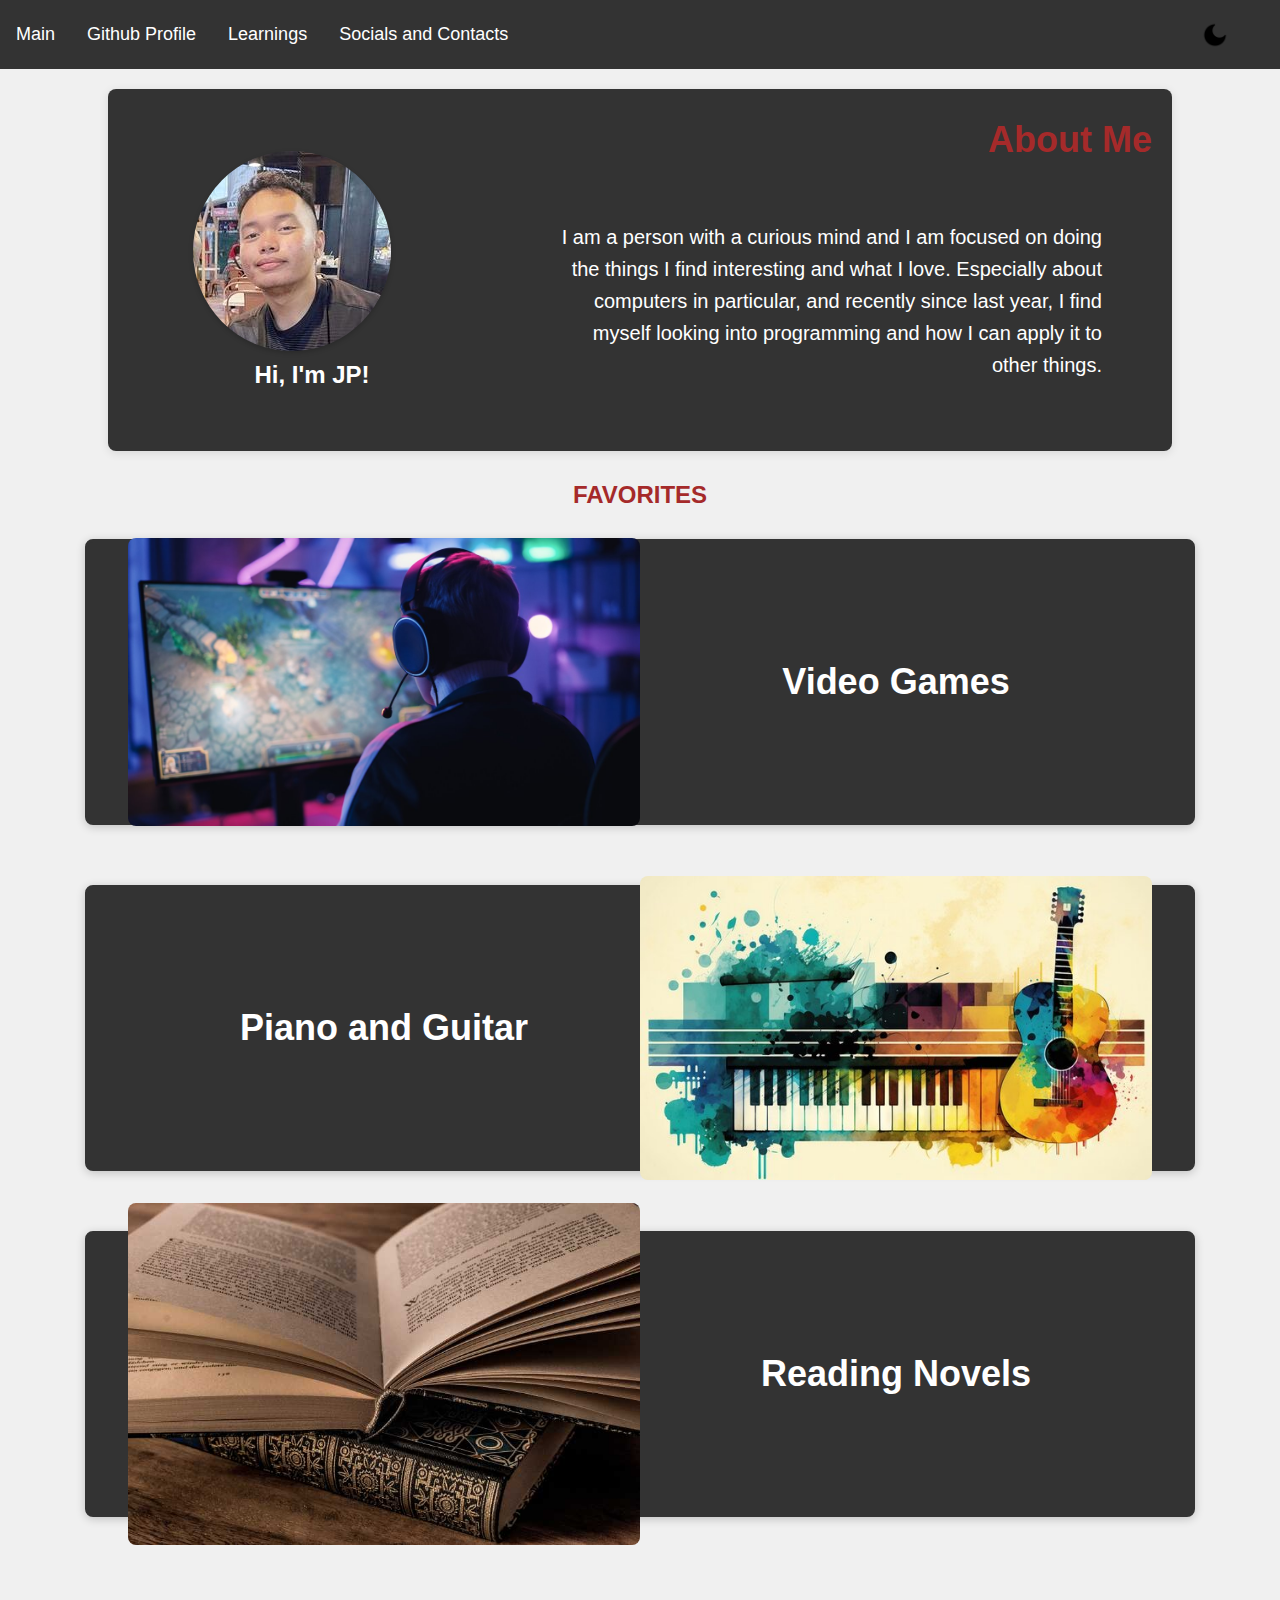
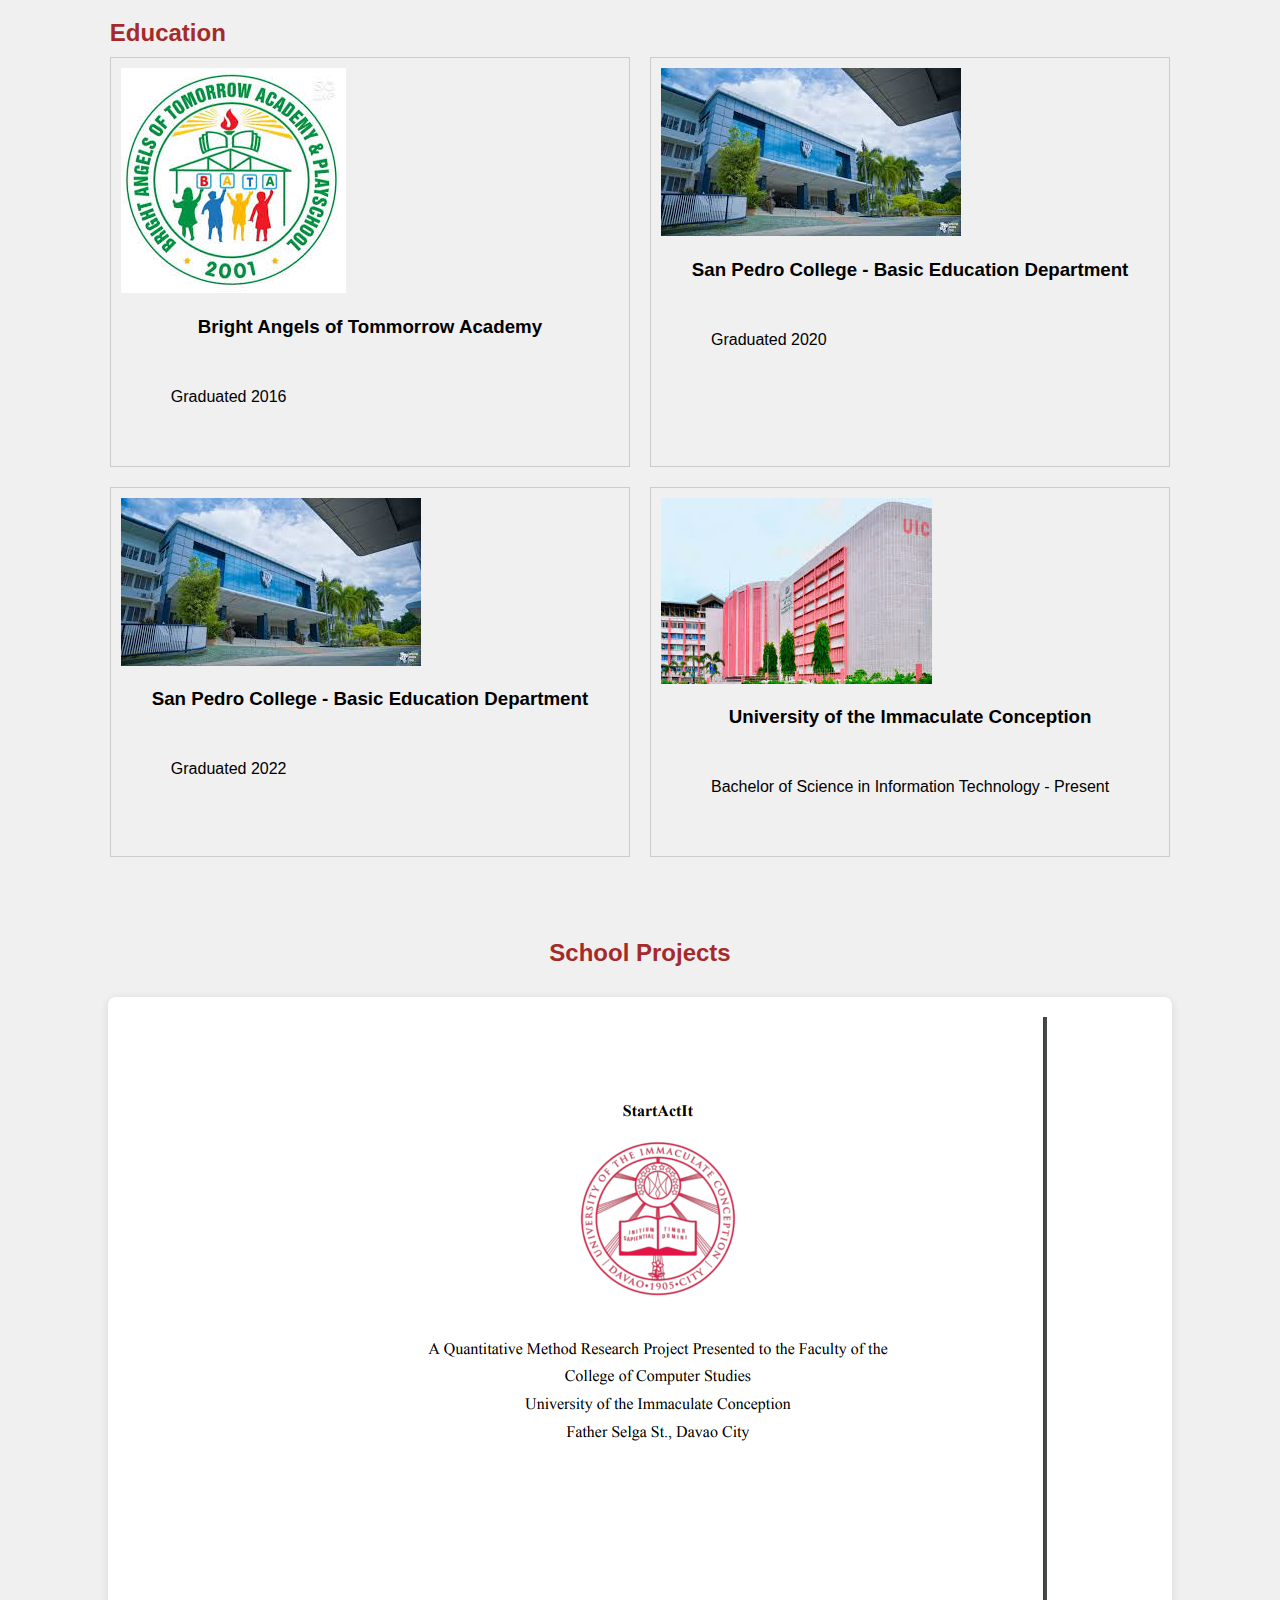
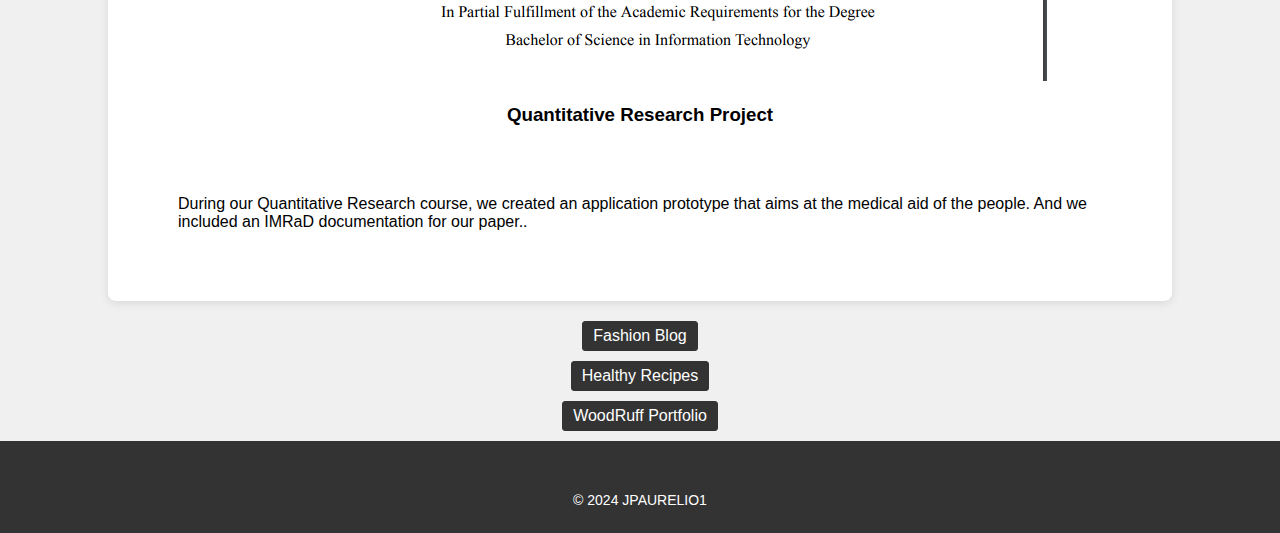
<file: index.html>
<!DOCTYPE html>
<html lang="en">

<head>
    <meta charset="UTF-8">
    <meta name="viewport" content="width=device-width, initial-scale=1.0">
    <title>Main Page</title>
    <link rel="stylesheet" href="style.css">
</head>

<body>

     <script src="script.js"></script>
    <div class="topbar">
        <a href="#Home">Main</a>
        <a href="https://github.com/JPAURELIO1">Github Profile</a>
        <a href="html\skills\index.html">Learnings</a>
        <a href="html\socials\index.html">Socials and Contacts</a>
        <img src="darkmode icon.png" alt="Toggle Dark Mode" class="dark-mode-button" onclick="toggleDarkMode()">
    </div>
    </div>
    <div class="about-me-container">
        <div class="image-content">
            <img src="JPphoto.jpg" alt="My Picture">
            <div class="greeting">Hi, I'm JP!</div>
        </div>
        <div class="text-content">
            <h1 id="about-me">About Me</h1>
            <div class="section">
                <p>I am a person with a curious mind and I am focused on doing the things I find interesting and what I
                    love. Especially about computers in particular, and recently since last year, I find myself looking
                    into programming and how I can apply it to other things.</p>
            </div>
        </div>
    </div>
    <div class="favorites-container">
        <h2 id="Favorites">FAVORITES</h2>
        <div class="favorites-list">
        </div>
    </div>


    <div class="favorite-item-container">
        <div class="item-left">
            <img src="favorites\VideoGames.jpg" alt="Video Games Image">
        </div>
        <div class="item-right">
            <h2>Video Games</h2>
        </div>
    </div>

    <div class="space"></div> 

    <div class="favorite-item-container">
        <div class="item-left">
            <h2>Piano and Guitar</h2>
        </div>
        <div class="item-right">
            <img src="favorites\Piano and Guitar.jpg" alt="Piano and Guitar Image">
        </div>
    </div>

    <div class="space"></div> 

    <div class="favorite-item-container">
        <div class="item-left">
            <img src="favorites\Novels.jpg" alt="Reading Novels Image">
        </div>
        <div class="item-right">
            <h2>Reading Novels</h2>
        </div>
    </div>


    <br>
    <br>
    <br>
    <br>

    <section id="education">
        <h2>Education</h2>
        <div class="education-grid">
            <div class="education-item">
                <img src="education\bataimg.jfif" alt="School Image">
                <h3>Bright Angels of Tommorrow Academy</h3>
                <p>Graduated 2016</p>
            </div>
            <div class="education-item">
                <img src="education\spcimg.jfif" alt="School Image">
                <h3>San Pedro College - Basic Education Department</h3>
                <p>Graduated 2020</p>
            </div>
            <div class="education-item">
                <img src="education\spcimg.jfif" alt="School Image">
                <h3>San Pedro College - Basic Education Department</h3>
                <p>Graduated 2022</p>
            </div>
            <div class="education-item">
                <img src="education\uicimg.jfif" alt="School Image">
                <h3>University of the Immaculate Conception</h3>
                <p>Bachelor of Science in Information Technology - Present</p>
            </div>
        </div>
    </section>

    <br>
    <br>
    <br>
    <br>

    <h2>School Projects</h2>
    <div class="proj-item-container">
      <a href="schoolProjects\StartActIt-Final-Paper-1.pdf">
        <img src="schoolProjects\project1img.PNG" alt="Project 1 Image">
      </a>
      <h3>Quantitative Research Project</h3>
      <p>During our Quantitative Research course, we created an application prototype that aims at the medical
        aid of the people. And we included an IMRaD documentation for our paper..</p>
    </div>


    <a class="normal-button" href="html\fashionblog\index.html">Fashion Blog</a>
    <a class="normal-button" href="html\recipes\index.html">Healthy Recipes</a>
    <a class="normal-button" href="html\woodruff portfolio\index.html">WoodRuff Portfolio</a>
 

    <footer>

        <div class="footer-content">
            <p>&copy; 2024 JPAURELIO1</p>
        </div>

    </footer>

</body>


</html>
</file>
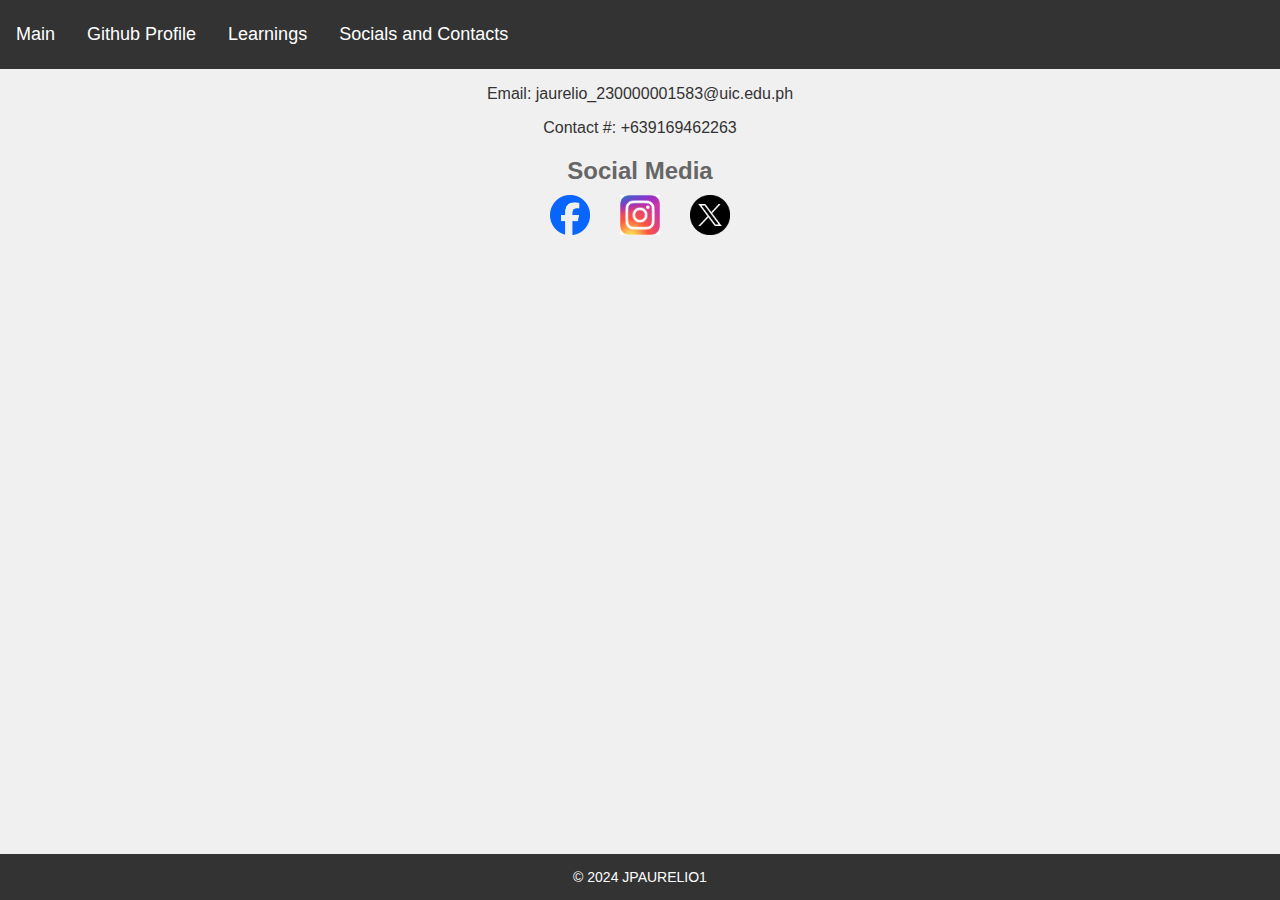
<file: html/socials/index.html>
<!DOCTYPE html>
<html lang="en">

<head>
  <meta charset="UTF-8">
  <meta name="viewport" content="width=device-width, initial-scale=1.0">
  <title>Socials and Contacts</title>
  <style>
    body {
      font-family: Rockwell, sans-serif;
      margin: 0;
      padding: 0;
      background-color: #f0f0f0;
      display: flex;
      flex-direction: column;
      align-items: center;
      min-height: 100vh;
    }


    .topbar {
      width: 100%;
      background-color: #333;
      overflow: hidden;
      padding: 10px 0;
    }

    .topbar a {
      float: left;
      display: block;
      color: white;
      text-align: center;
      padding: 14px 16px;
      text-decoration: none;
      font-size: 18px;
    }

    .topbar a:hover {
      background-color: #ddd;
      color: black;
    }


    #social-media {
      text-align: center;
      margin: 0;
    }

    .social-links {
      display: flex;
      justify-content: center;
      margin-bottom: 20px;
    }

    .social-links a {
      margin: 0 15px;
    }

    .social-links img {
      width: 40px;
      height: 40px;
    }

  
    .contact-info {
      font-size: 16px;
      color: #333;
    }

    .contact-info p {
      margin-bottom: 5px;
    }


    h2 {
      font-size: 24px;
      font-weight: bold;
      color: #666;
      margin-bottom: 10px;
    }

    footer {
      width: 100%;
      background-color: #333;
      margin-top: auto;
      padding: 1px 0;
      text-align: center;
    }

    .footer-content {
      color: white;
      font-size: 14px;
    }
  </style>
</head>

<body>
  <div class="topbar">
    <a href="https://jpaurelio1.github.io/">Main</a>
    <a href="https://github.com/JPAURELIO1">Github Profile</a>
    <a href="https://jpaurelio1.github.io/html/skills/index.html">Learnings</a>
    <a href="https://jpaurelio1.github.io/html/socials/index.html">Socials and Contacts</a>
  </div>
  <section id="social-media">

    <div class="contact-info">
      <p>Email: jaurelio_230000001583@uic.edu.ph</p>
      <p>Contact #: +639169462263</p>
    </div>

    <h2>Social Media</h2>
    <div class="social-links">
      <a href="https://www.facebook.com/jaypiiieeeismee" target="_blank">
        <img src="contacts\fbimg.png" alt="Facebook">
      </a>
      <a href="https://www.instagram.com/jaypieeee/" target="_blank">
        <img src="contacts\igimg.jfif" alt="Instagram">
      </a>
      <a href="https://idk" target="_blank">
        <img src="contacts\ximg.png" alt="Twitter">
      </a>
    </div>

  </section>
  <footer>

    <div class="footer-content">
      <p>&copy; 2024 JPAURELIO1</p>
    </div>
    
  </footer>
</body>

</html>
</file>
<file: style.css>
body {
    font-family: Rockwell, sans-serif;
    margin: 0;
    padding: 0;
    background-color: #f0f0f0;
    display: flex;
    flex-direction: column;
    align-items: center;
    min-height: 100vh;
}


.topbar {
    width: 100%;
    background-color: #333;
    overflow: hidden;
    padding: 10px 0;
    transition: background-color 0.3s ease-in-out, color 0.3s ease-in-out;
}

.topbar a {
    float: left;
    display: block;
    color: white;
    text-align: center;
    padding: 14px 16px;
    text-decoration: none;
    font-size: 18px;
    transition: background-color 0.3s ease-in-out, color 0.3s ease-in-out;
}

.topbar a:hover {
    background-color: #ddd;
    color: black;
}

.container {
    display: flex;
    justify-content: flex-end;
    align-items: center;
    width: 80%;
    max-width: 1200px;
    padding-top: 20px;
    transition: background-color 0.3s ease-in-out, color 0.3s ease-in-out;
}

.text-content {
    flex: 1;
    padding-left: 20px;
    text-align: right;
}

h1,
h2 {
    margin: 0;
    padding: 10px 0;
    color: brown;
}

.greeting {
    margin-top: 10px;
    font-size: 24px;
    font-weight: bold;
    color: white;
    padding-left: 40px;

}

.text-content .section {
    margin-bottom: 20px;
}

.text-content ul {
    list-style-position: inside;
    padding-left: 0;
}

.image-content img {
    max-width: 200px;
    border-radius: 50%;
}

.link-container {
    margin-top: 50px;
    transition: background-color 0.3s ease-in-out, color 0.3s ease-in-out;
}

.image-content {
    flex: 1;
    display: flex;
    flex-direction: column;
    justify-content: center;
    align-items: center;
    padding-right: 20px;
}

.greeting {
    font-size: 24px;
    font-weight: bold;
    color: white;
    margin-top: 10px;
    text-align: center;
}

.about-me-container {
    display: flex;
    background-color: #333;

    border-radius: 8px;

    box-shadow: 0 2px 10px rgba(0, 0, 0, 0.1);

    width: 80%;

    max-width: 1200px;

    margin: 20px auto;

    padding: 20px;
    transition: background-color 0.3s ease-in-out, color 0.3s ease-in-out;
}
.about-me-container .text-content p {
  color: white;
  transition: background-color 0.3s ease-in-out, color 0.3s ease-in-out;
}

.image-content {
    flex: 1;

    display: flex;
    justify-content: center;

    align-items: center;

    padding-right: 20px;

}

.image-content img {
    max-width: 300px;

    border-radius: 50%;

    box-shadow: 0 2px 5px rgba(0, 0, 0, 0.2);

}

.text-content {
    flex: 2;

    padding-left: 20px;

}

.text-content h1 {
    font-size: 36px;

    color: brown;

}

.text-content p {
    font-size: 20px;

    line-height: 1.6;

    color: #333;

}

.favorite-item-container {
    display: flex;

    align-items: center;

    background-color: #333;

    border: 3px solid #333;

    border-radius: 8px;

    box-shadow: 0 2px 10px rgba(0, 0, 0, 0.2);
  
    margin: 20px auto;
    
    width: 80%;
  
    max-width: 1200px;
    
    padding: 40px;
  
    height: 200px;
    transition: background-color 0.3s ease-in-out, color 0.3s ease-in-out;
}


.item-left {
    flex: 1;
  
    display: flex;
    justify-content: center;
 
    align-items: center;
    transition: background-color 0.3s ease-in-out, color 0.3s ease-in-out;
  
}

.item-left img {
    max-width: 100%;
    
    height: auto;
  
    border-radius: 8px;
 
}

.item-right {
    flex: 1;
  
    display: flex;
    justify-content: center;
  
    align-items: center;
    transition: background-color 0.3s ease-in-out, color 0.3s ease-in-out;
   
}
.item-right img {
    max-width: 100%;
    
    height: auto;
  
    border-radius: 8px;
 
}


.item-right h2 {
    font-size: 36px;

    color: white;

    text-align: center;
   
    margin: 0;
    
}
.item-left h2 {
    font-size: 36px;

    color: white;

    text-align: center;
   
    margin: 0;
    
}
.proj-item-container {
    display: flex;
    flex-direction: column;
    align-items: center; 
    justify-content: center; 
    background-color: white;
    border-radius: 8px;
    box-shadow: 0 2px 10px rgba(0, 0, 0, 0.1);
    width: 80%;
    max-width: 1024px;
    margin: 20px auto;
    padding: 20px;
    transition: background-color 0.3s ease-in-out, color 0.3s ease-in-out;
  }

  .proj-item-container p {
  color: black;
  }
  .proj-item-container h3 {
    color: black;
    }


.proj-item
{
    margin-right: 80px;
}


.space {
    height: 20px;
  
}

#education .education-grid {
    display: grid;
    grid-template-columns: repeat(2, 1fr);
    grid-gap: 20px;
}

#education .education-item {
    border: 1px solid #ccc;
    padding: 10px;
}

#education .education-item {
    position: relative;
   
}

.normal-button {

    margin-bottom: 10px;
    padding: 5px 10px;
    background-color: #333;
    color: white;
    border: 1px solid #333;
    border-radius: 3px;
    cursor: pointer;
    text-decoration: none;
}

.normal-button:hover {
    background-color: #ddd;
    color: black;
}

.dark-mode {
    background-color: #333;
    color: white;
  }

  .dark-mode-button {
    float: right;
    margin-right: 50px;
    margin-top: 10px;
    cursor: pointer;
    width: 30px; 
    height: 30px; 

  }
  
  .topbar {
    width: 100%;
    background-color: #333;
    overflow: hidden;
    padding: 10px 0;
  }
  
  .dark-mode .topbar {
    background-color: white;
    transition: background-color 0.3s ease-in-out, color 0.3s ease-in-out;
}
  
  
  .topbar a {
    float: left;
    display: block;
    color: white;
    text-align: center;
    padding: 14px 16px;
    text-decoration: none;
    font-size: 18px;
  }
  .dark-mode .about-me-container {
    display: flex;
    background-color: #fff;

    border-radius: 8px;

    box-shadow: 0 2px 10px rgba(0, 0, 0, 0.1);

    width: 80%;

    max-width: 1200px;

    margin: 20px auto;

    padding: 20px;
    transition: background-color 0.3s ease-in-out, color 0.3s ease-in-out;
}


.dark-mode .about-me-container .text-content p {
    color: black;
    transition: background-color 0.3s ease-in-out, color 0.3s ease-in-out;
  }
  

  
  .topbar a:hover {
    background-color: #ddd;
    color: black;
  }
  
  .dark-mode .topbar a {
    color: black;
    transition: background-color 0.3s ease-in-out, color 0.3s ease-in-out;
  }
  .dark-mode .favorite-item-container {
    display: flex;

    align-items: center;

    background-color: white;

    border: 3px solid #333;

    border-radius: 8px;

    box-shadow: 0 2px 10px rgba(0, 0, 0, 0.2);
  
    margin: 20px auto;
    
    width: 80%;
  
    max-width: 1200px;
    
    padding: 40px;
  
    height: 200px;
    transition: background-color 0.3s ease-in-out, color 0.3s ease-in-out;
    
}
  
.dark-mode .item-right h2 {
    font-size: 36px;

    color: #333;

    text-align: center;
   
    margin: 0;
    transition: background-color 0.3s ease-in-out, color 0.3s ease-in-out;
    
}
.dark-mode .item-left h2 {
    font-size: 36px;

    color: #333;

    text-align: center;
   
    margin: 0;
    transition: background-color 0.3s ease-in-out, color 0.3s ease-in-out;
    
}
.dark-mode .normal-button {

    margin-bottom: 10px;
    padding: 5px 10px;
    background-color: white ;
    color: black;
    border: 1px solid #333;
    border-radius: 3px;
    cursor: pointer;
    text-decoration: none;
}

.dark-mode .normal-button:hover {
    background-color: black;
    color: white;
}

footer {
    width: 100%;
    background-color: black;
    padding: 1px 0;
    text-align: center;
}

.footer-content {
    color: white;
    font-size: 14px;
}
    
@media (min-width: 1024px) and (max-width: 1280px)  { 
    body{
        transition: background-color 0.5s, color 0.5s; 
    }
}
 
    
@media (min-width: 768px) and (max-width: 1024px){ 
    h2{
      text-align: center;
     }
     #education .education-grid {
        display: grid;
        grid-template-columns: repeat(2, 1fr);
        grid-gap: 50px;
        margin-left: 20px;
        margin-right: 20px;
    
    }
    .topbar a {
        float: left;
        display: block;
        color: white;
        text-align: center;
        margin-left: 50px;
        text-decoration: none;
        font-size: 18px;
    }
    }
    .project-item-container{
        display: flex;
       
        background-color: #fff;
    
        border-radius: 8px;
    
        box-shadow: 0 2px 10px rgba(0, 0, 0, 0.1);
    
        width: 80%;
    
        max-width: 1024px;
    
        margin: 20px auto;
    
        padding-left: 10px ;
    
    }
    .project-item img{
        max-width: 500px;
        margin-left: 130px;;
        box-shadow: 0 2px 5px rgba(0, 0, 0, 0.2);
    }
    p{
        margin:50px 50px ;
    }

    h3{
        text-align: center;
    }
    footer {
        width: 100%;
        height: 90px;
        background-color: #333;
    
        padding: 1px 0;
        text-align: center;
    }
    .footer-content {
        color: white;
        font-size: 14px;  
    }
    
      
@media all and (min-width: 480px) and (max-width: 768px) { 
    h2{
        text-align: center;
       }
       #education .education-grid {
          display: grid;
          grid-template-columns: repeat(2, 1fr);
          grid-gap: 50px;
          margin-left: 20px;
          margin-right: 20px;
      
      }
      .topbar a {
          float: left;
          display: block;
          color: white;
          text-align: center;
          margin-left: 50px;
          text-decoration: none;
          font-size: 18px;
      }
      }
      .project-item-container{
          display: flex;
          background-color: #fff;
      
          border-radius: 8px;
      
          box-shadow: 0 2px 10px rgba(0, 0, 0, 0.1);
      
          width: 80%;
      
          max-width: 1024px;
      
          margin: 20px auto;
      
          padding: 20px;
      
      }
      .project-item img{
          max-width: 500px;
          margin-left: 130px;;
          box-shadow: 0 2px 5px rgba(0, 0, 0, 0.2);
      }
      p{
          margin:50px 50px ;
      }
  
      h3{
          text-align: center;
      }
      footer {
          width: 100%;
          height: 90px;
          background-color: #333;
      
          padding: 1px 0;
          text-align: center;
      }
      .footer-content {
          color: white;
          font-size: 14px;  
      }
      
    @media all and (max-width: 480px) {
        .topbar {
            height: 45px; 
          }
          
          .topbar a {
            font-size: 14px; 
          
          }
        .about-me-container {
            display: flex;
            flex-direction: column; 
            background-color: #fff;
            border-radius: 8px;
            box-shadow: 0 2px 10px rgba(0, 0, 0, 0.1);
            width: 80%;
            max-width: 1200px;
            margin: 20px auto;
            padding: 20px;
          }
          
          .image-content {
            display: flex;
            justify-content: center;
            align-items: center;
            margin-bottom: 20px; 
          }
          
          .image-content img {
            max-width: 100%; 
            height: auto;
            border-radius: 50%;
          }
          
          .text-content {
            text-align: center; 
          }
          #education {
            
            padding: 20px;
          }
          
          #education .education-grid {
            grid-template-columns: repeat(auto-fit, minmax(200px, 1fr)); 
            grid-gap: 10px;
          }
          
          #education .education-item {
            padding: 15px; 
          }
          
          #education .education-item img {
            max-width: 100%; 
            height: auto;
          }
          
          #education .education-item h3 {
            font-size: 18px; 
          }
          
          #education .education-item p {
            font-size: 14px; 
          }
          .project-item-container{
            display: flex;
            background-color: #fff;
        
            border-radius: 8px;
        
            box-shadow: 0 2px 10px rgba(0, 0, 0, 0.1);
        
            width: 80%;
        
            max-width: 1024px;
        
            margin: 20px auto;
        
            padding: 20px;
        
        }
        .project-item img{
            max-width: 300px;
            margin-left: 70px;;
            box-shadow: 0 2px 5px rgba(0, 0, 0, 0.2);
        }
        p{
            margin:50px 50px ;
        }
    
        h3{
            text-align: center;
        }
        h2{
            text-align: center;
        }

        
          
  }
</file>
